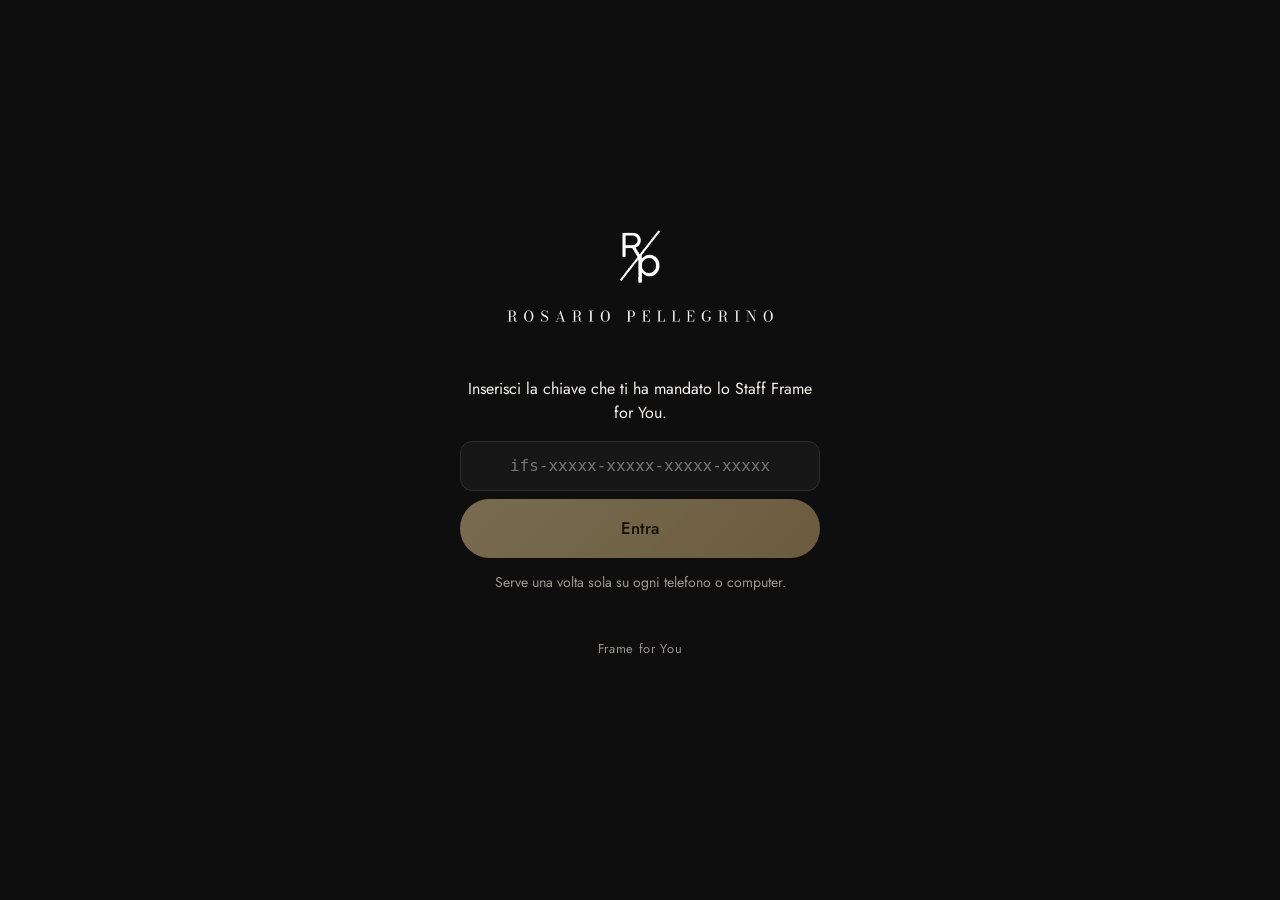
<file: index.html>
<!doctype html>
<html lang="it"><head><meta charset="UTF-8" />
<meta name="viewport" content="width=device-width, initial-scale=1, viewport-fit=cover" />
<meta name="theme-color" content="#0e0e0e" /><meta name="robots" content="noindex" />
<meta name="apple-mobile-web-app-capable" content="yes" /><meta name="apple-mobile-web-app-status-bar-style" content="black-translucent" />
<meta name="apple-mobile-web-app-title" content="Rosario P." />
<link rel="icon" href="./favicon.png" /><link rel="apple-touch-icon" href="./icon-180.png" /><link rel="manifest" href="./manifest.webmanifest" />
<title>Rosario Pellegrino · Agenda</title>  <script type="module" crossorigin src="/assets/main-ClF6Wh2j.js"></script>
  <link rel="modulepreload" crossorigin href="/assets/stile-DD6ypBhJ.js">
  <link rel="modulepreload" crossorigin href="/assets/Calendario-BKFXhEWj.js">
  <link rel="modulepreload" crossorigin href="/assets/documenti-BTSH_1TW.js">
  <link rel="stylesheet" crossorigin href="/assets/stile-C8vCJTBu.css">
</head>
<body><div id="root"></div></body></html>
</file>
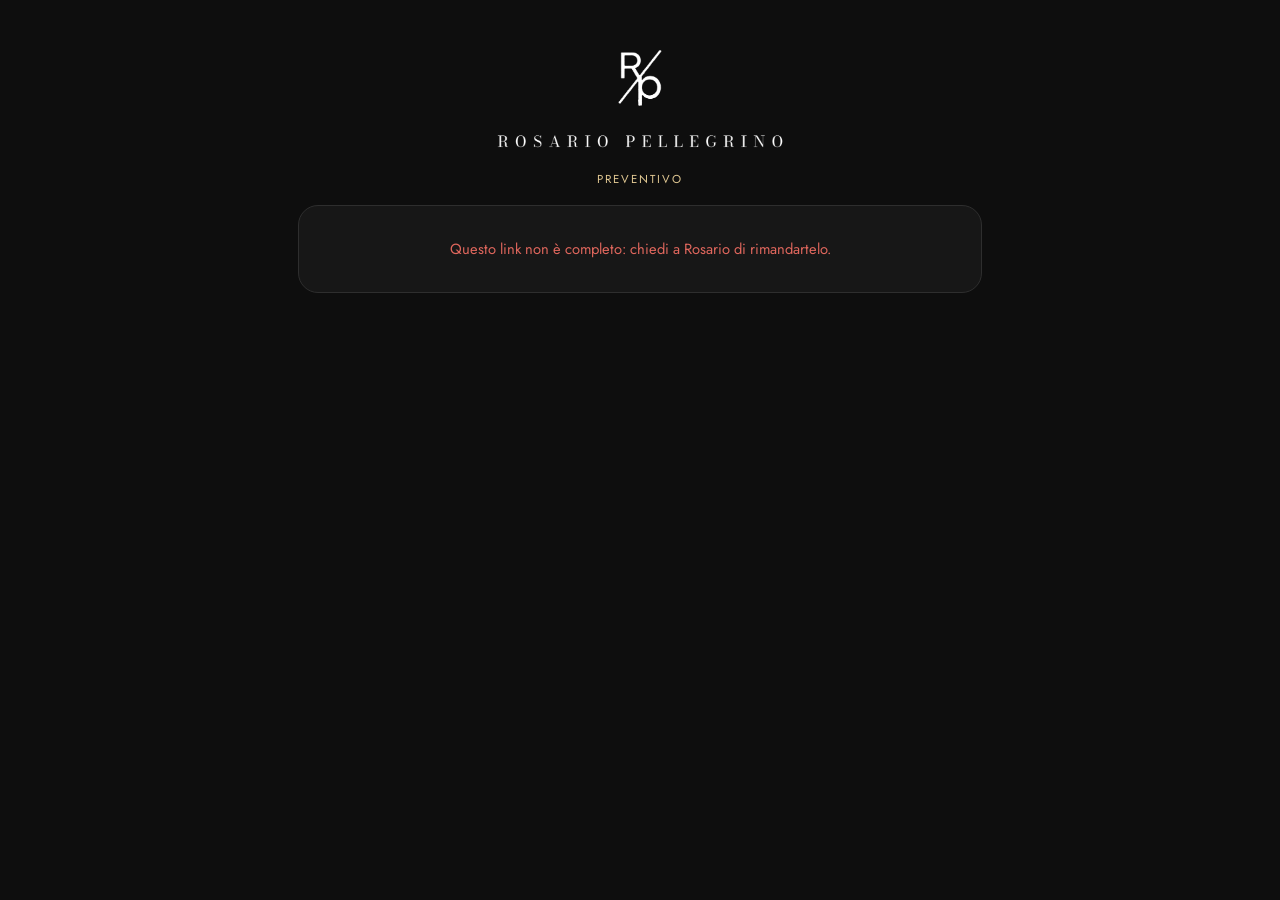
<file: firma.html>
<!doctype html>
<html lang="it"><head><meta charset="UTF-8" />
<meta name="viewport" content="width=device-width, initial-scale=1, viewport-fit=cover" />
<meta name="theme-color" content="#0e0e0e" /><meta name="robots" content="noindex" />
<meta property="og:title" content="Rosario Pellegrino · Preventivo" /><meta property="og:description" content="Leggi il preventivo e firmalo col dito." />
<link rel="icon" href="./favicon.png" />
<title>Rosario Pellegrino · Preventivo</title>  <script type="module" crossorigin src="/assets/firma-CXkKAgwU.js"></script>
  <link rel="modulepreload" crossorigin href="/assets/stile-DD6ypBhJ.js">
  <link rel="modulepreload" crossorigin href="/assets/documenti-BTSH_1TW.js">
  <link rel="stylesheet" crossorigin href="/assets/stile-C8vCJTBu.css">
</head>
<body><div id="root"></div></body></html>
</file>
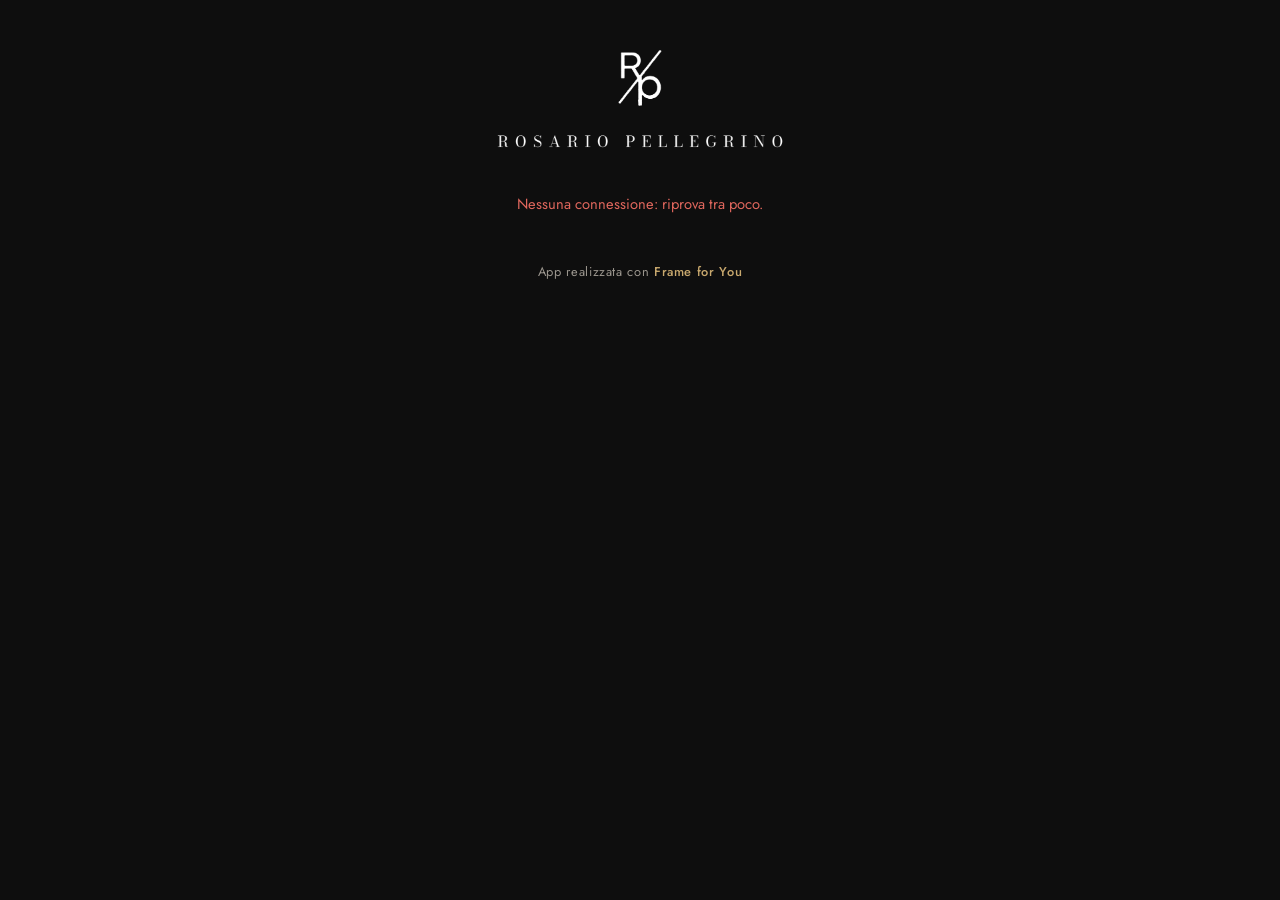
<file: prenota.html>
<!doctype html>
<html lang="it"><head><meta charset="UTF-8" />
<meta name="viewport" content="width=device-width, initial-scale=1, viewport-fit=cover" />
<meta name="theme-color" content="#0e0e0e" /><meta name="robots" content="noindex" />
<meta property="og:title" content="Rosario Pellegrino · Prenota la tua data" /><meta property="og:description" content="Scegli la data, i giochi e i servizi per la tua festa." />
<link rel="icon" href="./favicon.png" />
<title>Rosario Pellegrino · Prenota la tua data</title>  <script type="module" crossorigin src="/assets/prenota-k2ceB_qR.js"></script>
  <link rel="modulepreload" crossorigin href="/assets/stile-DD6ypBhJ.js">
  <link rel="modulepreload" crossorigin href="/assets/Calendario-BKFXhEWj.js">
  <link rel="stylesheet" crossorigin href="/assets/stile-C8vCJTBu.css">
</head>
<body><div id="root"></div></body></html>
</file>
<file: assets/stile-C8vCJTBu.css>
@font-face{font-family:Bodoni;src:url(/assets/bodoni-guJgMleq.ttf) format("truetype");font-display:swap;font-weight:400 900}@font-face{font-family:Jost;src:url(/assets/jost-BvwSITGa.ttf) format("truetype");font-display:swap;font-weight:100 900}:root{--nero:#0e0e0e;--nero2:#171717;--nero3:#222;--riga:#2e2e2e;--bianco:#f6f3ee;--grigio:#9b968e;--oro:#c9a96e;--oro2:#e2c993;--rosso:#e0675d;--verde:#7fbf8e;color-scheme:dark}*{box-sizing:border-box;-webkit-tap-highlight-color:transparent}html,body{margin:0;background:var(--nero);color:var(--bianco);font:16px/1.5 Jost,system-ui,sans-serif}h1,h2,h3{font-family:Bodoni,Georgia,serif;font-weight:500;letter-spacing:.02em;margin:.2em 0 .5em}h1{font-size:2rem}h2{font-size:1.45rem;margin-top:1.6em}h3{font-size:1.2rem}button,input,select,textarea{font:inherit;color:inherit}input,select,textarea{width:100%;min-height:3em;-webkit-appearance:none;-moz-appearance:none;appearance:none;box-sizing:border-box;background:var(--nero2);border:1px solid var(--riga);border-radius:12px;padding:.75em .9em;outline:none;transition:border .2s}input:focus,select:focus,textarea:focus{border-color:var(--oro)}label{display:block;font-size:.85rem;color:var(--grigio);margin-bottom:.9em}label>input,label>select,label>textarea{margin-top:.35em;color:var(--bianco);font-size:1rem}.btn{display:inline-flex;align-items:center;justify-content:center;gap:.4em;padding:.7em 1.15em;border-radius:999px;border:1px solid var(--riga);background:var(--nero3);cursor:pointer;text-decoration:none;color:var(--bianco);font-size:.95rem;transition:transform .1s,background .2s}.btn:active{transform:scale(.97)}.btn:disabled{opacity:.5}.btn.oro{background:linear-gradient(135deg,var(--oro2),var(--oro));color:#1a1408;border:0;font-weight:500}.btn.chiaro{background:var(--bianco);color:var(--nero);border:0}.btn.rosso{color:var(--rosso);border-color:#4a2a27;background:transparent}.btn.sm{padding:.45em .85em;font-size:.85rem}.btn.grande{width:100%;padding:1em;font-size:1.05rem;margin-top:.5em}.link{background:none;border:0;color:var(--oro);padding:0;cursor:pointer;font-size:.85rem;text-decoration:underline;text-underline-offset:3px}.riga{display:flex;flex-wrap:wrap;gap:.5em;align-items:center;margin-top:.6em}.riga.sp{justify-content:space-between}.riga.centro,.centro{justify-content:center;text-align:center}.hint{color:var(--grigio);font-size:.88rem}.avviso{color:var(--rosso);font-size:.92rem}.card{background:var(--nero2);border:1px solid var(--riga);border-radius:20px;padding:1.1em 1.2em;margin-bottom:1em}.tag{display:inline-block;margin-left:.5em;font-size:.72rem;padding:.15em .6em;border-radius:99px;background:#2b2418;color:var(--oro2);vertical-align:middle}.tag.rosso{background:#3a1f1c;color:var(--rosso)}.due{display:grid;grid-template-columns:1fr 1fr;gap:.8em}.piede{text-align:center;color:var(--grigio);font-size:.8rem;padding:2.5em 0 1.5em;letter-spacing:.05em}.piede b{color:var(--oro);font-weight:500}.trappola{position:absolute;left:-9999px;width:1px;height:1px;opacity:0}.cal{background:var(--nero2);border:1px solid var(--riga);border-radius:22px;padding:1em}.cal-testa{display:flex;align-items:center;justify-content:space-between;margin-bottom:.6em}.cal-testa b{font-family:Bodoni,serif;font-weight:500;font-size:1.25rem;text-transform:capitalize}.cal-freccia{width:40px;height:40px;border-radius:50%;border:1px solid var(--riga);background:transparent;font-size:1.4rem;cursor:pointer}.cal-freccia:disabled{opacity:.25}.cal-griglia{display:grid;grid-template-columns:repeat(7,1fr);gap:5px}.cal-g{text-align:center;font-size:.7rem;color:var(--grigio);text-transform:uppercase;letter-spacing:.08em;padding:.3em 0}.cal-d{position:relative;aspect-ratio:1;border-radius:12px;border:1px solid transparent;background:transparent;cursor:pointer;font-size:.95rem;display:flex;align-items:center;justify-content:center}.cal-d.libera{background:#1d2a20;color:#cfe9d4;border-color:#2b4031}.cal-d.occupata,.cal-d.bloccata{background:#1c1c1c;color:#5d5a55;text-decoration:line-through}.cal-d.prenotata{background:#2b2418;color:var(--oro2);border-color:#5a4a2c;font-weight:600}.cal-d.passata{color:#3b3936;cursor:default}.cal-d.oggi{box-shadow:inset 0 0 0 1px var(--grigio)}.cal-d.scelta{background:var(--oro)!important;color:#1a1408!important;font-weight:600;text-decoration:none;transform:scale(1.06)}.cal-d i{position:absolute;bottom:2px;font-size:.5rem;font-style:normal}.legenda{display:flex;gap:1em;align-items:center;font-size:.8rem;color:var(--grigio);flex-wrap:wrap;margin:.7em .2em}.pt{display:inline-block;width:11px;height:11px;border-radius:4px;margin-right:-.5em}.pt.libera{background:#2b4031}.pt.occupata,.pt.bloccata{background:#333}.pt.prenotata{background:#5a4a2c}.pub{max-width:720px;margin:0 auto;padding:0 1.1em}.pub-testa{text-align:center;padding:2.6em 0 1em}.pub-testa img{width:min(300px,75vw)}.pub-testa p{color:var(--oro2);letter-spacing:.18em;text-transform:uppercase;font-size:.72rem;margin:.8em 0 0}.intro{text-align:center;color:#cfcac2;max-width:34em;margin:0 auto 1.5em;font-size:1.02rem}.pub section{margin-top:2.2em}.pub h2 span{display:inline-flex;width:1.6em;height:1.6em;border-radius:50%;border:1px solid var(--oro);color:var(--oro);font-size:.75em;align-items:center;justify-content:center;margin-right:.35em;vertical-align:.12em;font-family:Jost}.scelta-data{text-align:center;font-family:Bodoni,serif;font-size:1.25rem;color:var(--oro2);text-transform:capitalize}.voci{display:grid;grid-template-columns:repeat(auto-fill,minmax(150px,1fr));gap:.8em}.voce{background:var(--nero2);border:1px solid var(--riga);border-radius:18px;overflow:hidden;display:flex;flex-direction:column;transition:border .2s,box-shadow .2s}.voce.si{border-color:var(--oro);box-shadow:0 0 0 1px var(--oro)}.voce-img{aspect-ratio:4/3;border:0;padding:0;background:linear-gradient(135deg,#1e1b16,#121212);cursor:pointer;display:flex;align-items:center;justify-content:center;overflow:hidden}.voce-img img{width:100%;height:100%;object-fit:cover}.voce-ini{font-family:Bodoni,serif;font-size:2.4rem;color:var(--oro);opacity:.7}.voce-t{padding:.65em .8em .3em;flex:1;display:flex;flex-direction:column;gap:.15em}.voce-t b{font-weight:500;line-height:1.25}.voce-t .link{align-self:flex-start}.voce-sc{margin:.4em .6em .7em;border-radius:99px;border:1px solid var(--riga);background:transparent;padding:.45em;cursor:pointer;font-size:.85rem}.voce.si .voce-sc{background:var(--oro);color:#1a1408;border-color:var(--oro);font-weight:500}.modulo .riep{background:#1d1a14;border:1px solid #3a3122;border-radius:12px;padding:.6em .9em;font-size:.9rem;text-transform:none}.grazie{text-align:center;padding:2em 1em}.grazie h2{color:var(--oro2);font-size:2rem}.foglio{position:fixed;top:0;right:0;bottom:0;left:0;background:#000b;-webkit-backdrop-filter:blur(6px);backdrop-filter:blur(6px);z-index:50;display:flex;align-items:flex-end;justify-content:center;animation:sfuma .2s}.foglio-in{position:relative;background:var(--nero2);width:100%;max-width:600px;max-height:92vh;overflow:auto;border-radius:24px 24px 0 0;padding:1.6em 1.3em 2em;border:1px solid var(--riga);animation:sale .25s ease-out}@media (min-width:700px){.foglio{align-items:center}.foglio-in{border-radius:24px}}.foglio-img{width:calc(100% + 2.6em);margin:-1.6em -1.3em 1em;max-height:320px;object-fit:cover;display:block}.chiudi{position:absolute;top:.6em;right:.6em;width:38px;height:38px;border-radius:50%;border:0;background:#000a;font-size:1.5rem;cursor:pointer;z-index:2}.descr{white-space:pre-wrap;color:#d8d3cb}@keyframes sale{0%{transform:translateY(40px);opacity:0}}@keyframes sfuma{0%{opacity:0}}.app{max-width:760px;margin:0 auto;padding:0 1em calc(90px + env(safe-area-inset-bottom))}.testa{display:flex;align-items:center;justify-content:space-between;padding:1em 0 .4em;position:sticky;top:0;background:linear-gradient(var(--nero) 75%,transparent);z-index:5}.testa img{height:42px}.sync{width:10px;height:10px;border-radius:50%;background:var(--verde)}.sync.salvo{background:var(--oro);animation:pulsa 1s infinite}.sync.errore{background:var(--rosso)}@keyframes pulsa{50%{opacity:.3}}.barra{position:fixed;left:50%;transform:translate(-50%);bottom:calc(12px + env(safe-area-inset-bottom));display:flex;gap:2px;background:#1a1a1aee;-webkit-backdrop-filter:blur(12px);backdrop-filter:blur(12px);border:1px solid var(--riga);border-radius:99px;padding:5px;z-index:20;width:min(96vw,520px)}.barra button{flex:1;border:0;background:transparent;border-radius:99px;padding:.45em 0;font-size:.68rem;color:var(--grigio);display:flex;flex-direction:column;align-items:center;cursor:pointer}.barra button span{font-size:1.25rem;position:relative;line-height:1.3}.barra button.su{background:var(--nero3);color:var(--oro2)}.pallino{position:absolute;top:-4px;right:-12px;background:var(--rosso);color:#fff;font-size:.62rem;border-radius:99px;padding:0 .4em;font-family:Jost}.toast{position:fixed;left:50%;transform:translate(-50%);bottom:calc(92px + env(safe-area-inset-bottom));background:var(--bianco);color:var(--nero);padding:.7em 1.2em;border-radius:14px;z-index:60;max-width:90vw;box-shadow:0 8px 30px #0008;animation:sale .2s}.riga-ev{display:flex;flex-direction:column;align-items:flex-start;width:100%;text-align:left;background:var(--nero2);border:1px solid var(--riga);border-left:3px solid var(--oro);border-radius:14px;padding:.7em 1em;margin-bottom:.5em;cursor:pointer}.riga-ev b{font-weight:500;text-transform:capitalize}.riga-ev span{color:var(--grigio);font-size:.88rem}.card h3{text-transform:capitalize}.pren{border-top:1px solid var(--riga);padding-top:.8em;margin-top:.8em}.pren p{margin:.3em 0;font-size:.9rem}.scelte{color:var(--oro2);font-size:.85rem}.note{color:#cfcac2;font-style:italic;white-space:pre-wrap}.vuoto{text-align:center;font-size:2.5rem;padding:2em 0;color:var(--grigio)}.vuoto p{font-size:1rem}.titolo-sez{font-family:Bodoni,serif;font-size:1.2rem;background:transparent;border-color:transparent;padding:.2em .3em;flex:1;min-width:0}.titolo-sez:focus{border-color:var(--riga)}.voce-ed{display:flex;align-items:center;gap:.4em;border-top:1px solid var(--riga);padding:.5em 0}.voce-ed-t{flex:1;display:flex;align-items:center;gap:.8em;background:none;border:0;text-align:left;cursor:pointer;padding:0;min-width:0}.voce-ed-t img,.voce-ed-t .voce-ini{width:48px;height:48px;border-radius:12px;object-fit:cover;flex:none;background:#1e1b16;display:flex;align-items:center;justify-content:center;font-size:1.4rem}.voce-ed-t span{display:flex;flex-direction:column;min-width:0}.voce-ed-t b{font-weight:500}.voce-ed-t small{color:var(--grigio);font-size:.75rem}.frecce button{width:32px;height:32px;border-radius:50%;border:1px solid var(--riga);background:transparent;cursor:pointer}.frecce button:disabled{opacity:.2}.file-riga{display:flex;align-items:center;gap:.6em;margin:.7em 0;flex-wrap:wrap}.file-riga>span{min-width:4.5em}.file-riga img{width:54px;height:54px;object-fit:cover;border-radius:10px}.file-riga a{color:var(--oro)}.link-box{font-family:ui-monospace,monospace;font-size:.85rem;background:var(--nero);border:1px dashed var(--oro);padding:.8em;border-radius:12px;word-break:break-all;color:var(--oro2)}details summary{cursor:pointer;color:var(--oro);margin-bottom:.6em}.spunte{max-height:240px;overflow:auto;margin-bottom:1em}.spunta{display:flex;align-items:center;gap:.6em;color:var(--bianco);font-size:.9rem;margin:.35em 0}.spunta input{width:auto;min-height:0;-webkit-appearance:auto;-moz-appearance:auto;appearance:auto;margin:0}.chiave{min-height:100vh;display:flex;flex-direction:column;align-items:center;justify-content:center;padding:2em;text-align:center}.chiave img{width:min(280px,70vw);margin-bottom:2em}.chiave form{width:100%;max-width:360px}.chiave input{text-align:center;font-family:ui-monospace,monospace}input[type=time]{display:block;text-align:left}input::-webkit-date-and-time-value{text-align:left}select{background-image:linear-gradient(45deg,transparent 50%,var(--grigio) 50%),linear-gradient(135deg,var(--grigio) 50%,transparent 50%);background-position:calc(100% - 1.2em) 55%,calc(100% - .9em) 55%;background-size:.3em .3em;background-repeat:no-repeat}textarea{min-height:6em}.segmenti{display:grid;grid-template-columns:repeat(3,1fr);gap:4px;background:var(--nero2);border:1px solid var(--riga);border-radius:999px;padding:4px;margin:.2em 0 1em}.segmenti button{border:0;background:none;border-radius:999px;min-height:40px;color:var(--grigio);font-size:.9rem;cursor:pointer}.segmenti button.su{background:linear-gradient(135deg,var(--oro2),var(--oro));color:#1a1408;font-weight:500}.filtri-doc{display:flex;gap:6px;overflow-x:auto;padding-bottom:6px;margin-bottom:.8em;scrollbar-width:none}.filtri-doc::-webkit-scrollbar{display:none}.filtri-doc button{flex:none;border:1px solid var(--riga);background:var(--nero2);border-radius:999px;padding:.4em .9em;color:var(--bianco);font-size:.82rem;cursor:pointer}.filtri-doc button small{color:var(--grigio);margin-left:3px}.filtri-doc button.su{border-color:var(--oro);color:var(--oro2);background:#2b2418}.elenco-doc{list-style:none;padding:0;margin:0 0 1em}.elenco-doc>li{border:1px solid var(--riga);border-radius:18px;padding:.9em 1em;margin-bottom:.6em;background:var(--nero2)}.elenco-doc .riga-doc{display:flex;width:100%;justify-content:space-between;gap:10px;align-items:center;border:0;background:none;padding:0;text-align:left;color:inherit;cursor:pointer}.elenco-doc .riga-doc>span:first-child{display:flex;flex-direction:column;min-width:0}.elenco-doc .riga-doc small,.elenco-doc small{color:var(--grigio);font-size:.76rem}.elenco-doc .riga-doc strong{color:var(--bianco);white-space:nowrap;font-size:.95rem;font-weight:500}.elenco-doc b{color:var(--oro2);font-weight:500}.elenco-doc .destra{display:flex;flex-direction:column;align-items:flex-end;gap:4px}.elenco-doc .totale-aperti{display:flex;justify-content:space-between;background:#2b2418;border-color:#5a4a2c}.elenco-doc .totale-aperti strong{color:var(--oro2)}.elenco-doc .annullato{opacity:.55}.stato-doc{display:inline-block;border-radius:999px;padding:.1em .7em;font-size:.66rem;letter-spacing:.08em;text-transform:uppercase;border:1px solid}.stato-doc.bozza{color:var(--grigio);border-color:#444}.stato-doc.inviato{color:#9cc1e8;border-color:#35506b}.stato-doc.firmato{color:var(--oro2);border-color:#5a4a2c;background:#2b2418}.stato-doc.confermato{color:#1a1408;border-color:var(--oro);background:var(--oro)}.stato-doc.annullato{color:var(--rosso);border-color:#4a2a27}.foglio-doc h4{margin:1.2em 0 .4em;font:500 1.05rem Bodoni,Georgia,serif;color:var(--oro2)}.campi-doc{border:0;padding:0;margin:0;min-width:0}.campi-doc:disabled{opacity:.75}.azioni-doc{display:flex;flex-wrap:wrap;gap:.5em;margin:1em 0 .4em}.azioni-doc .btn{flex:1 1 auto}.azioni-doc>.hint{flex-basis:100%;margin:0}.riepilogo-doc{border:1px solid #5a4a2c;border-radius:16px;padding:.8em 1em;margin-top:1em;background:var(--nero)}.riepilogo-doc dl{margin:0}.riepilogo-doc dl>div{display:flex;justify-content:space-between;gap:12px;padding:.4em 0;border-bottom:1px solid var(--riga);font-size:.85rem}.riepilogo-doc dt{color:#d8d3ca}.riepilogo-doc dd{margin:0;color:var(--oro2);white-space:nowrap}.riepilogo-doc dd.da{color:var(--grigio);font-style:italic}.totale-doc{display:flex;justify-content:space-between;align-items:baseline;margin:.7em 0 .2em}.totale-doc span{color:var(--grigio);font-size:.85rem}.totale-doc strong{font:500 1.45rem Bodoni,Georgia,serif;color:var(--oro2)}.voci-libere{border-top:1px solid var(--riga);padding-top:.4em}.riga-libera{display:grid;grid-template-columns:1fr 90px 40px;gap:6px;margin-bottom:6px}.riga-libera input{min-width:0}.riga-libera button{background:none;border:0;color:var(--rosso);font-size:1.2rem;cursor:pointer}.numero-riga{display:grid;grid-template-columns:1fr auto;gap:.6em;align-items:center;margin-bottom:.7em}.numero-riga>span{font-size:.9rem}.passi{display:inline-flex;align-items:center;border:1px solid var(--riga);border-radius:999px;overflow:hidden}.passi button{width:40px;height:38px;border:0;background:var(--nero3);font-size:1.15rem;cursor:pointer}.passi b{min-width:46px;text-align:center;font-weight:500;color:var(--oro2)}.blocco-firma,.blocco-pagamenti{border:1px solid var(--riga);border-radius:16px;padding:1em;margin:1em 0;background:var(--nero)}.blocco-firma h4,.blocco-pagamenti h4{margin:0 0 .4em;color:var(--oro2);font:500 1.1rem Bodoni,Georgia,serif}.blocco-firma.firmato{background:#f6f3ee;border-color:var(--oro)}.blocco-firma.firmato h4{color:#8a6d3b}.blocco-firma.firmato .hint{color:#5d574c}.firma-img{display:block;max-width:240px;max-height:90px;margin:4px 0}.link-box{word-break:break-all}.condizioni-testo{white-space:pre-wrap;background:var(--nero);border:1px solid var(--riga);border-radius:12px;padding:.8em;font-size:.9rem;line-height:1.55;color:#ddd6ca;margin:.5em 0 1em;max-height:40vh;overflow:auto}.foglio.sopra{z-index:60}.conto-righe{display:flex;flex-wrap:wrap;gap:.3em 1em;font-size:.9rem;color:#d8d3ca;margin-bottom:.5em}.conto-righe b{color:var(--bianco);font-weight:500}.conto-righe .resta b{color:var(--oro2)}.conto-righe .saldato{color:var(--verde)}.pagamenti{list-style:none;padding:0;margin:0}.pagamenti li{display:flex;align-items:center;gap:10px;padding:.5em 0;border-bottom:1px solid var(--riga);font-size:.85rem}.pagamenti li span{flex:1}.pagamenti strong{color:var(--oro2);font-weight:500}.pagamenti button{background:none;border:0;color:var(--oro);font-size:1.1rem;cursor:pointer}.nuovo-pagamento{display:grid;grid-template-columns:1fr 1fr;gap:.6em;margin-top:.8em;align-items:end}.nuovo-pagamento label{margin:0}.nuovo-pagamento .btn{grid-column:1/-1}.ricevuta-pronta{border:1px solid #5a4a2c;background:#2b2418;border-radius:14px;padding:.8em;margin:.8em 0}.ricevuta-pronta p{margin:0 0 .5em}.rosso-testo{color:var(--rosso)!important}.incassi-totale{text-align:center}.incassi-totale strong{display:block;font:500 2.4rem Bodoni,Georgia,serif;color:var(--oro2);line-height:1.2}.incassi-totale small{display:block;color:var(--grigio);margin-bottom:.6em}.per-metodo{display:flex;flex-wrap:wrap;justify-content:center;gap:.3em 1em;font-size:.86rem;color:#d8d3ca;margin-bottom:.6em}.per-metodo b{color:var(--bianco);font-weight:500}.per-mese{margin:0 0 .8em;text-align:left}.per-mese div{display:flex;justify-content:space-between;border-bottom:1px solid var(--riga);padding:.3em 0;font-size:.88rem}.per-mese dd{margin:0}.impostazioni-voci{padding:.2em 0}.impostazioni-voci button{display:flex;width:100%;align-items:center;gap:.8em;border:0;border-bottom:1px solid var(--riga);background:none;padding:.9em .2em;text-align:left;color:inherit;cursor:pointer}.impostazioni-voci button:last-child{border-bottom:0}.impostazioni-voci span{flex:1;display:flex;flex-direction:column}.impostazioni-voci b{color:var(--oro2);font-weight:500}.impostazioni-voci small{color:var(--grigio);font-size:.78rem}.impostazioni-voci i{color:var(--oro);font-style:normal}.foglio-prezzi fieldset{border:1px solid var(--riga);border-radius:14px;padding:.6em .9em .2em;margin:0 0 .9em}.foglio-prezzi legend{color:var(--oro2);font-family:Bodoni,Georgia,serif;padding:0 .4em;font-size:1rem}.campo-prezzo{position:relative;display:block}.campo-prezzo i{position:absolute;right:12px;bottom:1.05em;font-style:normal;color:var(--grigio);pointer-events:none}.campo-prezzo input{padding-right:2em}.campo-prezzo input::placeholder{font-size:.85rem;color:#6f6a63}.voce-prezzo{display:grid;grid-template-columns:1fr 140px;gap:.6em;align-items:center;margin-bottom:.5em}.voce-prezzo span{font-size:.9rem}.voce-prezzo input{min-height:2.6em;padding:.5em 2em .5em .7em}.voce-prezzo .campo-prezzo i{bottom:.75em}.pacchetto-ed{display:grid;grid-template-columns:1fr 84px 70px 34px;gap:6px;margin-bottom:6px}.pacchetto-ed input{min-width:0;min-height:2.6em;padding:.5em .6em}.pacchetto-ed button{background:none;border:0;color:var(--rosso);font-size:1.2rem;cursor:pointer}.anteprima-intestazione{border:1px dashed var(--oro);border-radius:12px;padding:.7em .9em;margin:.8em 0;text-align:center;background:#f6f3ee;color:#4d4840}.anteprima-intestazione small{display:block;color:#8a6d3b;font-size:.68rem;letter-spacing:.1em;text-transform:uppercase}.anteprima-intestazione p{margin:2px 0;font-size:.82rem}.privato{font-size:.8rem;color:var(--verde);margin:.2em 0 .8em}.firmapad{position:fixed;top:0;right:0;bottom:0;left:0;z-index:100;background:#f6f3ee;color:#1d1a16;display:flex;flex-direction:column;padding:calc(10px + env(safe-area-inset-top)) 12px calc(12px + env(safe-area-inset-bottom))}.firmabar{display:flex;justify-content:space-between;align-items:center;gap:10px;margin-bottom:8px}.firmabar b{display:block;font-family:Bodoni,serif;font-weight:500;color:#8a6d3b;font-size:1.15rem}.firmabar small{color:#5d574c}.firmabar .btn,.firmaacts .btn:first-child{color:#1d1a16;border-color:var(--oro);background:#fff}.firmaarea{position:relative;flex:1;background:#fff;border:1px solid var(--oro);border-radius:16px;overflow:hidden;min-height:180px}.firmaarea canvas{position:absolute;top:0;right:0;bottom:0;left:0;width:100%;height:100%;touch-action:none}.firmalinea{position:absolute;left:8%;right:8%;bottom:28%;border-bottom:1px solid var(--oro);pointer-events:none}.firmalinea span{position:absolute;left:0;bottom:4px;color:var(--oro)}.firmaph{position:absolute;top:0;right:0;bottom:0;left:0;display:flex;align-items:center;justify-content:center;margin:0;color:#b9ad97;pointer-events:none;font-size:1.1rem}.firmalegale{font-size:.8rem;color:#5d574c;margin:8px 2px}.firmaacts{display:grid;grid-template-columns:1fr 2fr;gap:10px}.firma-pagina .card{margin-bottom:1em}.firma-pagina h1{color:var(--oro2)}.occhiello{color:var(--oro);letter-spacing:.18em;font-size:.72rem;margin:0}.firma-fatta .sigillo{display:inline-flex;width:52px;height:52px;border-radius:50%;align-items:center;justify-content:center;background:var(--oro);color:#1a1408;font-size:1.6rem}.spunta-firma{display:flex;gap:.6em;align-items:flex-start;color:var(--bianco);font-size:.92rem}.spunta-firma input{width:22px;min-height:22px;height:22px;flex:none;padding:0;-webkit-appearance:checkbox;-moz-appearance:auto;appearance:auto;accent-color:var(--oro)}section>.segmenti:has(>button:nth-child(2):last-child){grid-template-columns:1fr 1fr}.pk-lista{list-style:none;margin:0;padding:0}.pk-riga{display:flex;align-items:center;gap:.4em;border-top:1px solid var(--riga);padding:.55em 0}.pk-riga.nascosta .pk-apri b{color:var(--grigio)}.pk-apri{flex:1;display:flex;flex-direction:column;align-items:flex-start;gap:.1em;background:none;border:0;text-align:left;cursor:pointer;padding:0;min-width:0;color:var(--bianco)}.pk-apri b{font-weight:500}.pk-apri small{color:var(--grigio);font-size:.75rem}.pk-badge{font-size:.62rem;letter-spacing:.06em;text-transform:uppercase;color:var(--oro);border:1px solid #4a3f2a;border-radius:999px;padding:.1em .6em;margin-top:.2em}.pk-riga.nascosta .pk-badge{color:var(--grigio);border-color:var(--riga)}.pk-sez{margin:1em 0 .2em;font-size:.72rem;letter-spacing:.12em;text-transform:uppercase;color:var(--grigio);font-weight:500}.pk-rapporti,.pk-ambito{border:1px solid var(--riga);border-radius:14px;padding:.6em .9em;margin:.6em 0}.pk-rapporti legend,.pk-ambito legend{padding:0 .4em;color:var(--oro)}.pk-rapporto{display:grid;grid-template-columns:1fr 120px;gap:.6em;align-items:center;border-top:1px solid var(--riga);padding:.35em 0;margin:0}.pk-rapporto span{display:flex;flex-direction:column;font-size:.9rem;color:var(--bianco)}.pk-rapporto small{color:var(--grigio);font-size:.7rem}.pk-rapporto select{min-height:2.4em;padding:.3em .6em}.btn.duplica{margin-left:auto}.firma-titolare{border-top:1px solid var(--riga);margin-top:1.2em;padding-top:.9em}.firma-titolare h4{margin:0 0 .5em;color:var(--oro2);font-weight:500}.firma-anteprima{background:var(--bianco);border-radius:12px;padding:8px;display:flex;justify-content:center;max-width:320px}.firma-anteprima img{max-height:80px;max-width:100%}.firma-titolare input[type=file]{display:none!important}.firma-sala{text-align:center;color:var(--verde);font-size:.9rem;margin:.6em 0}
</file>
